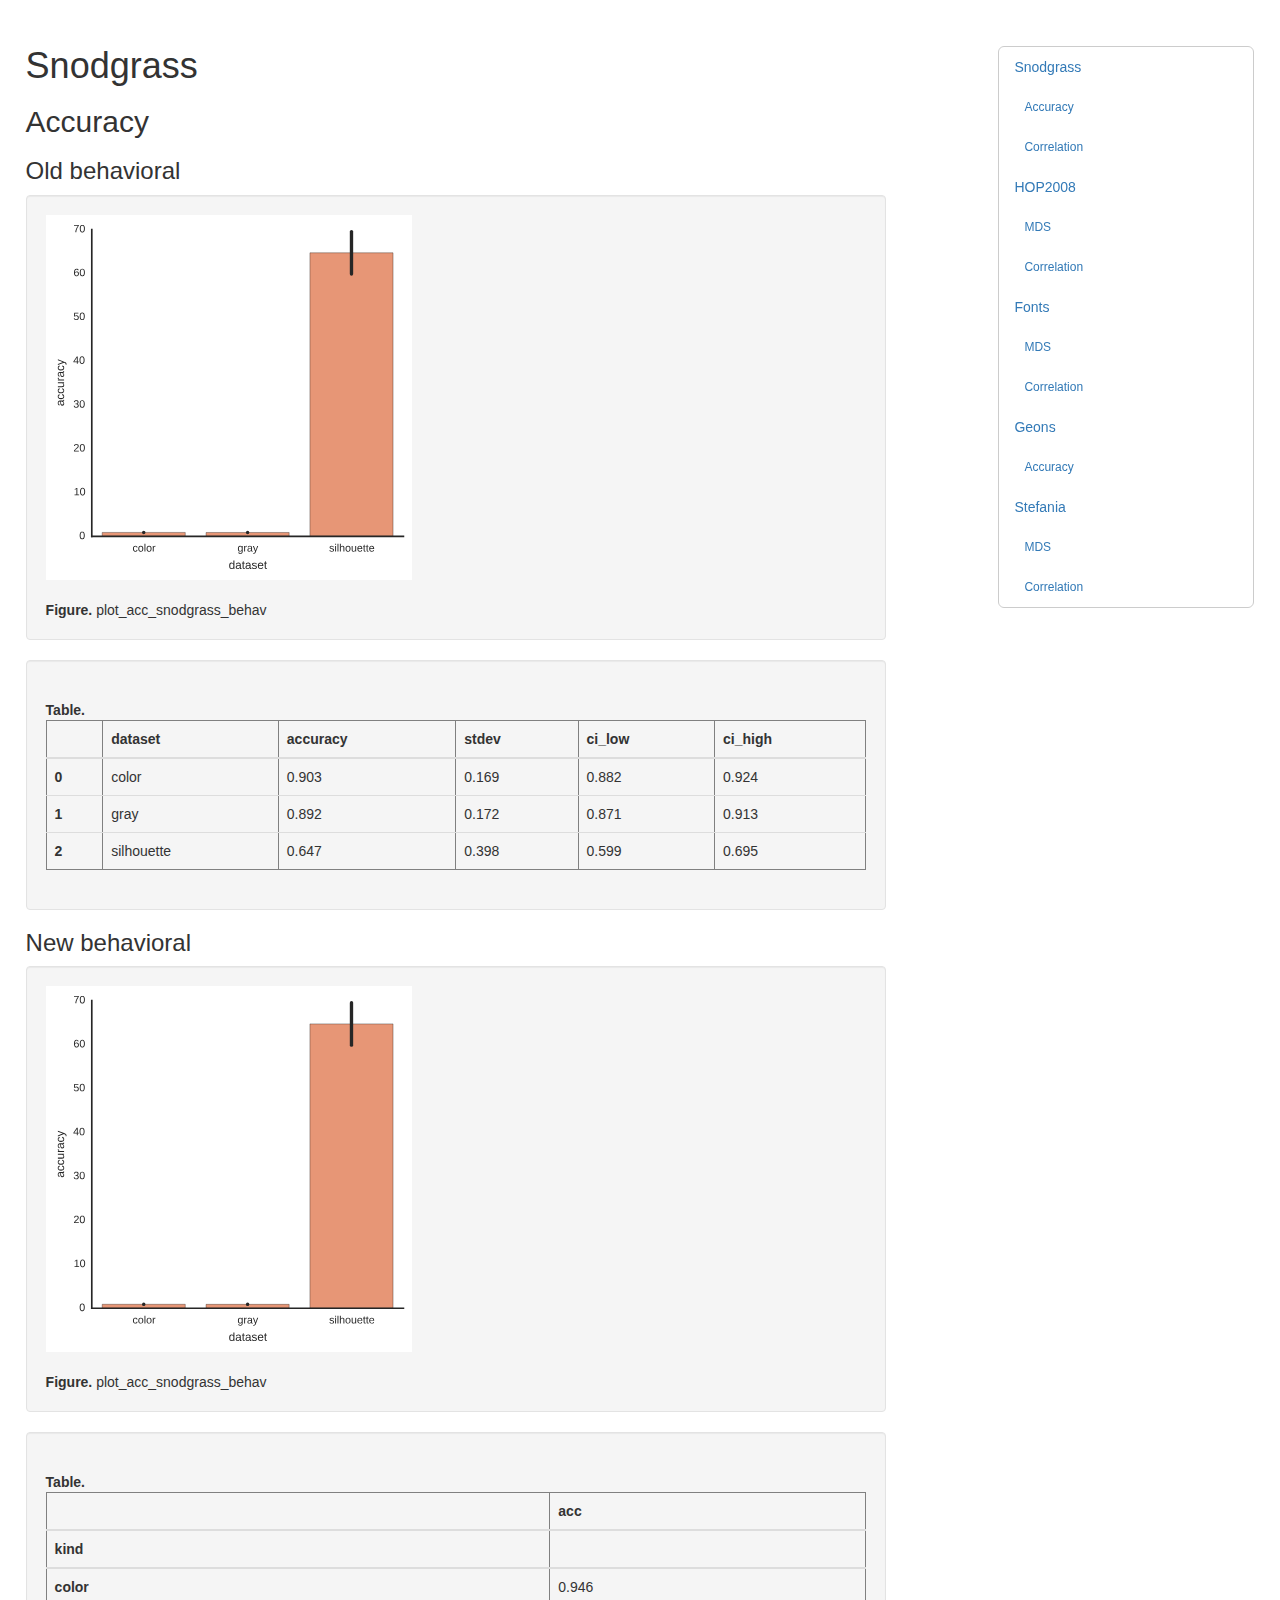
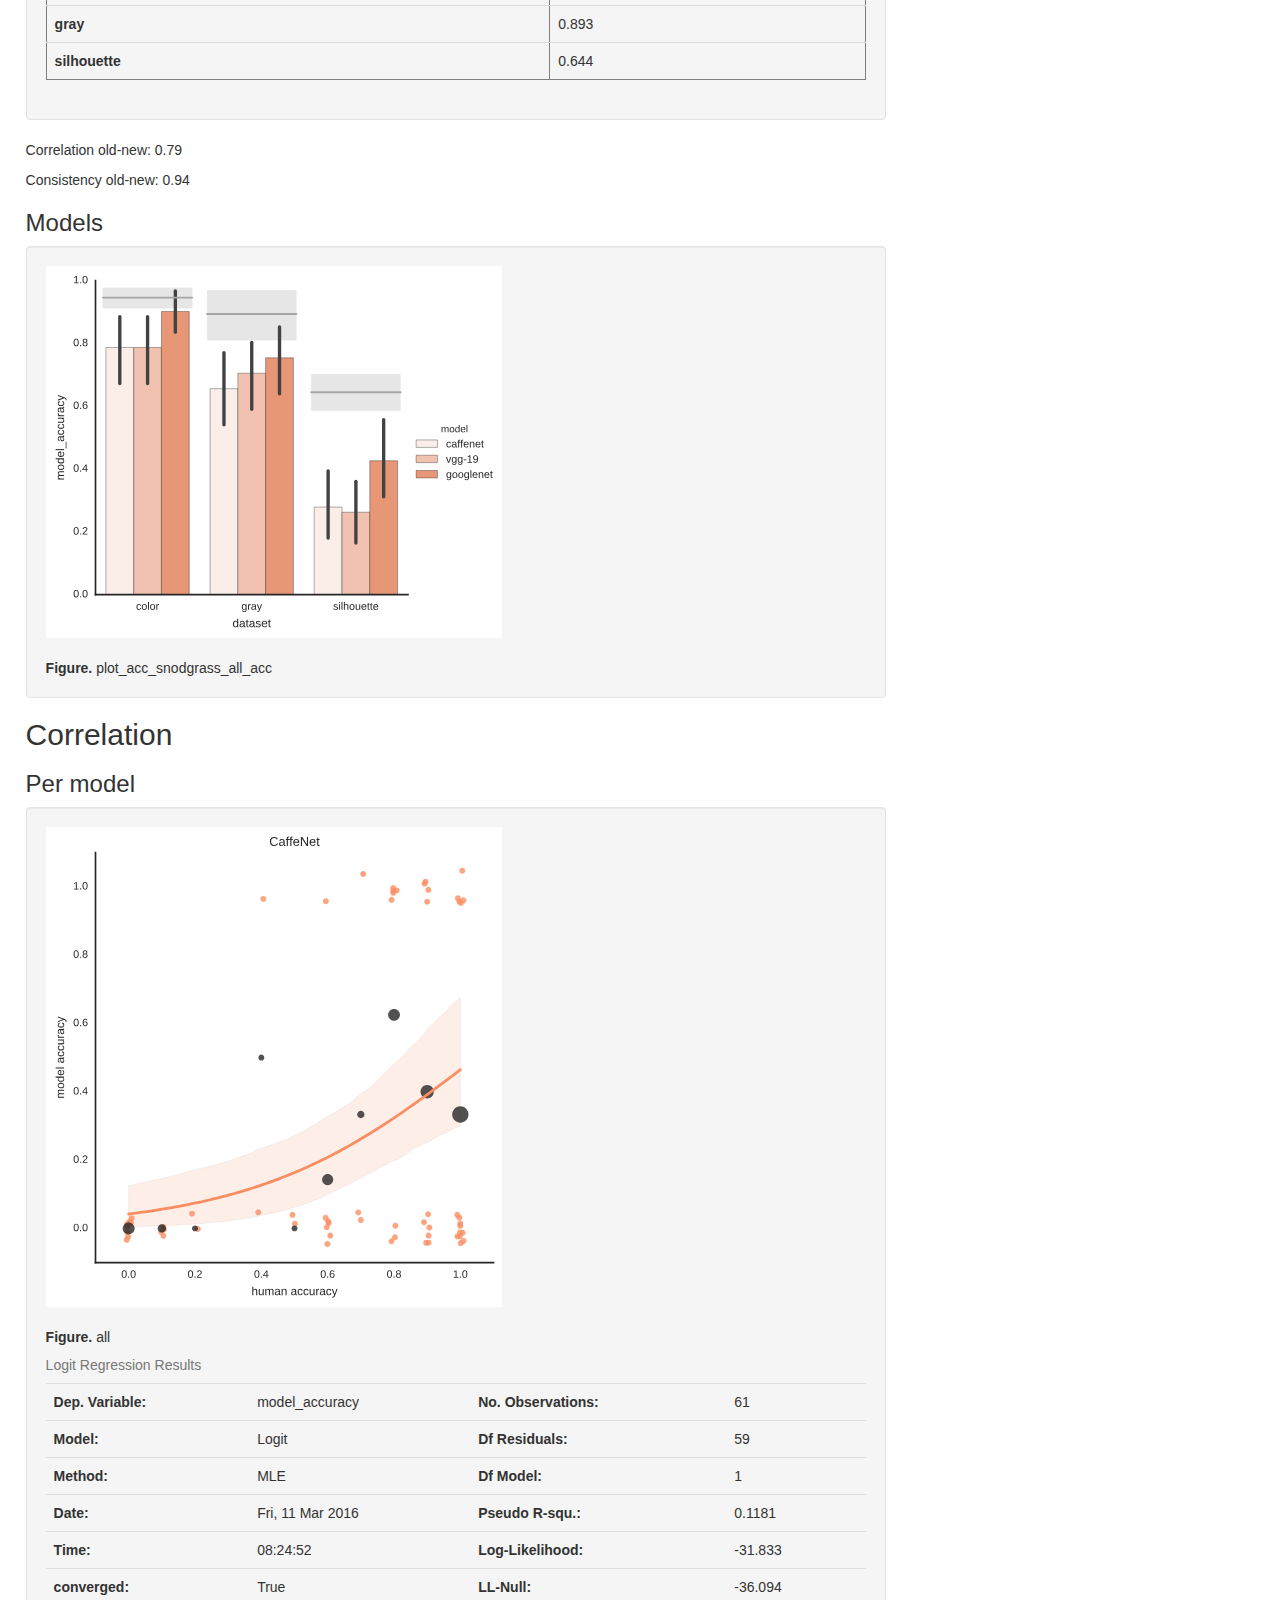
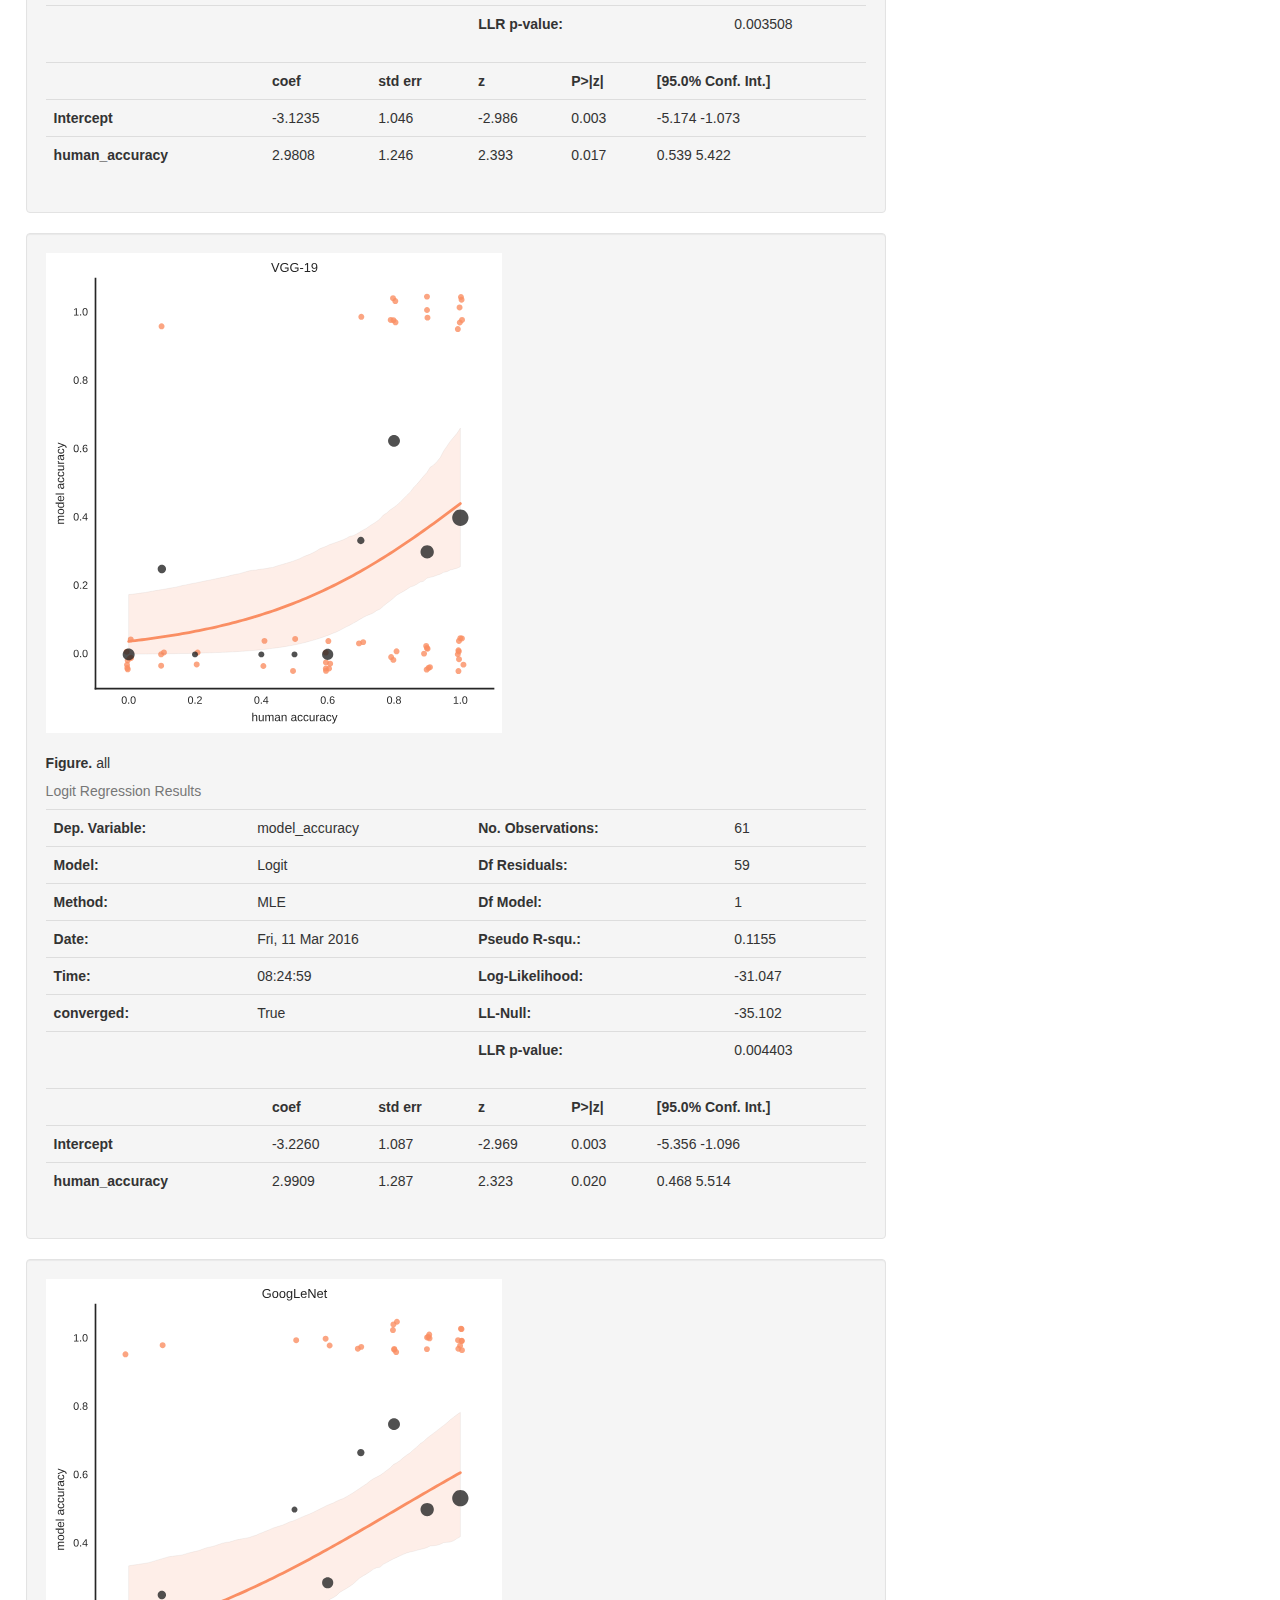
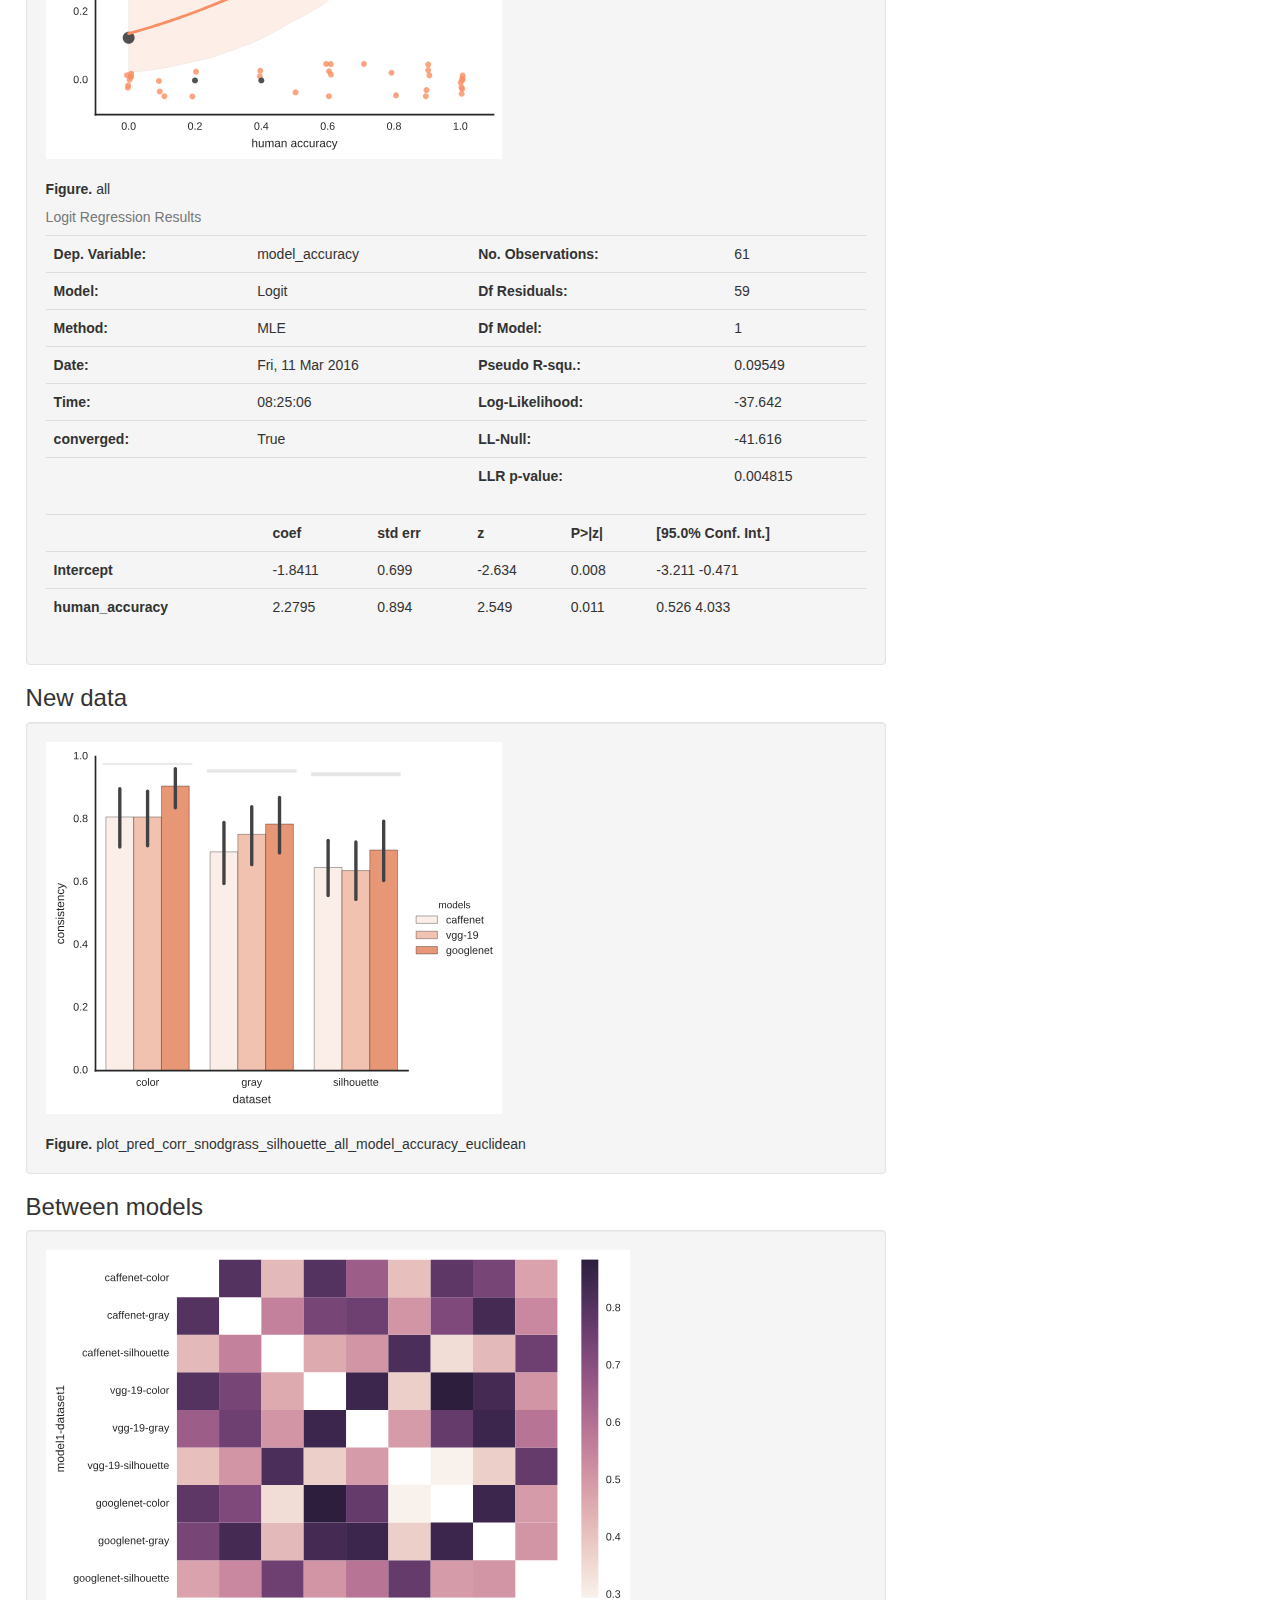
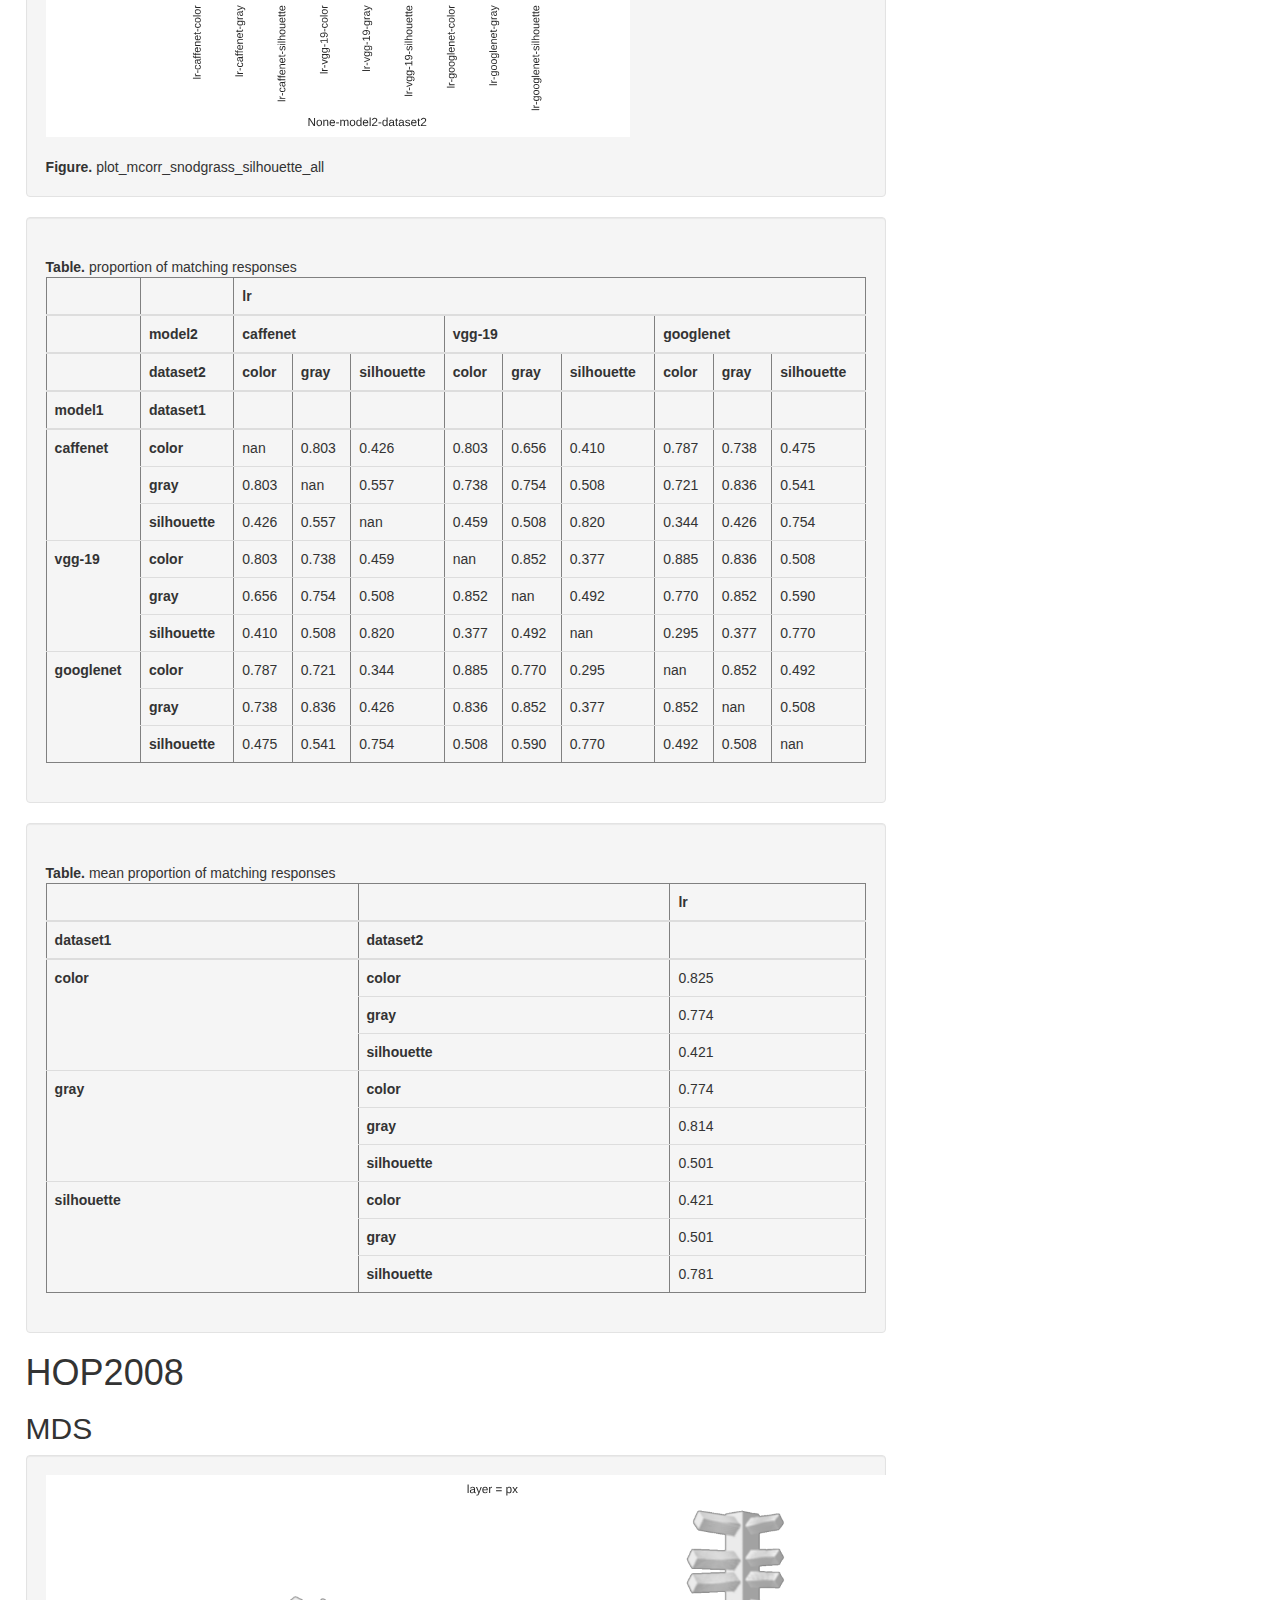
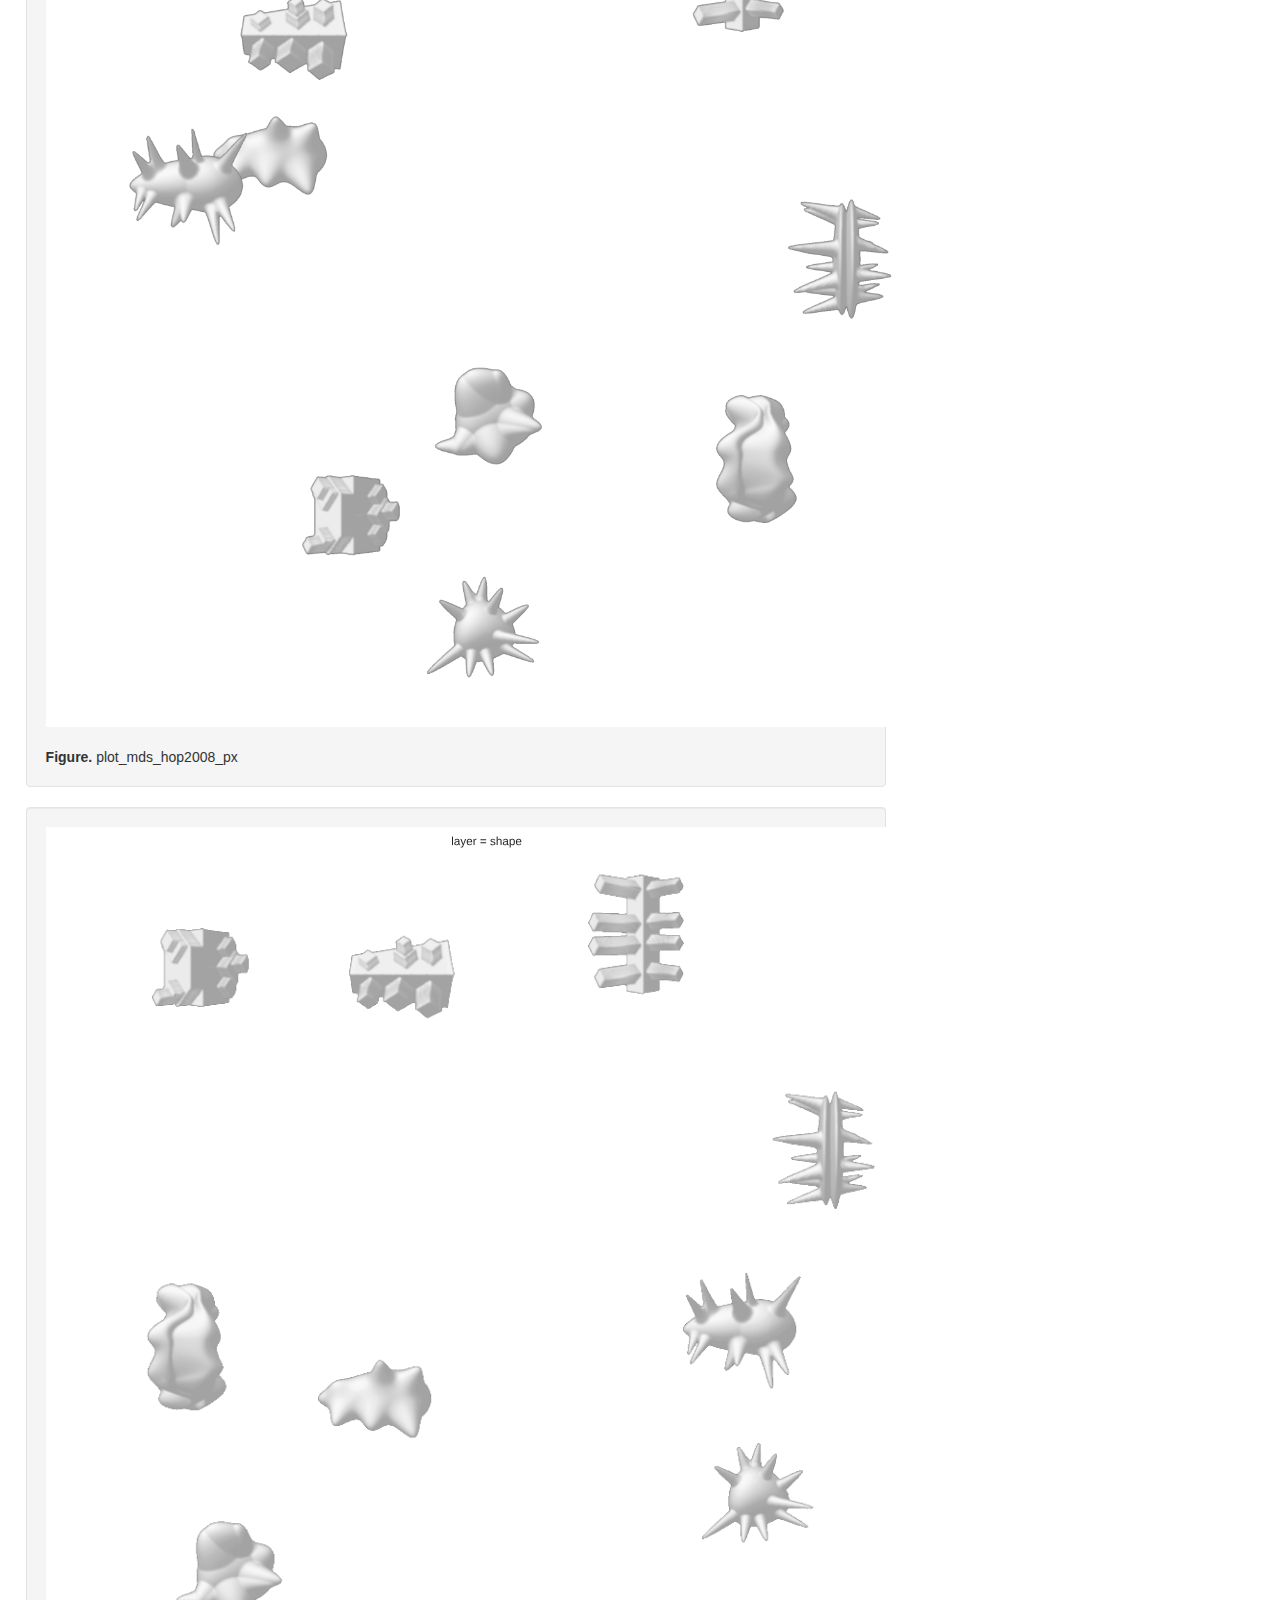
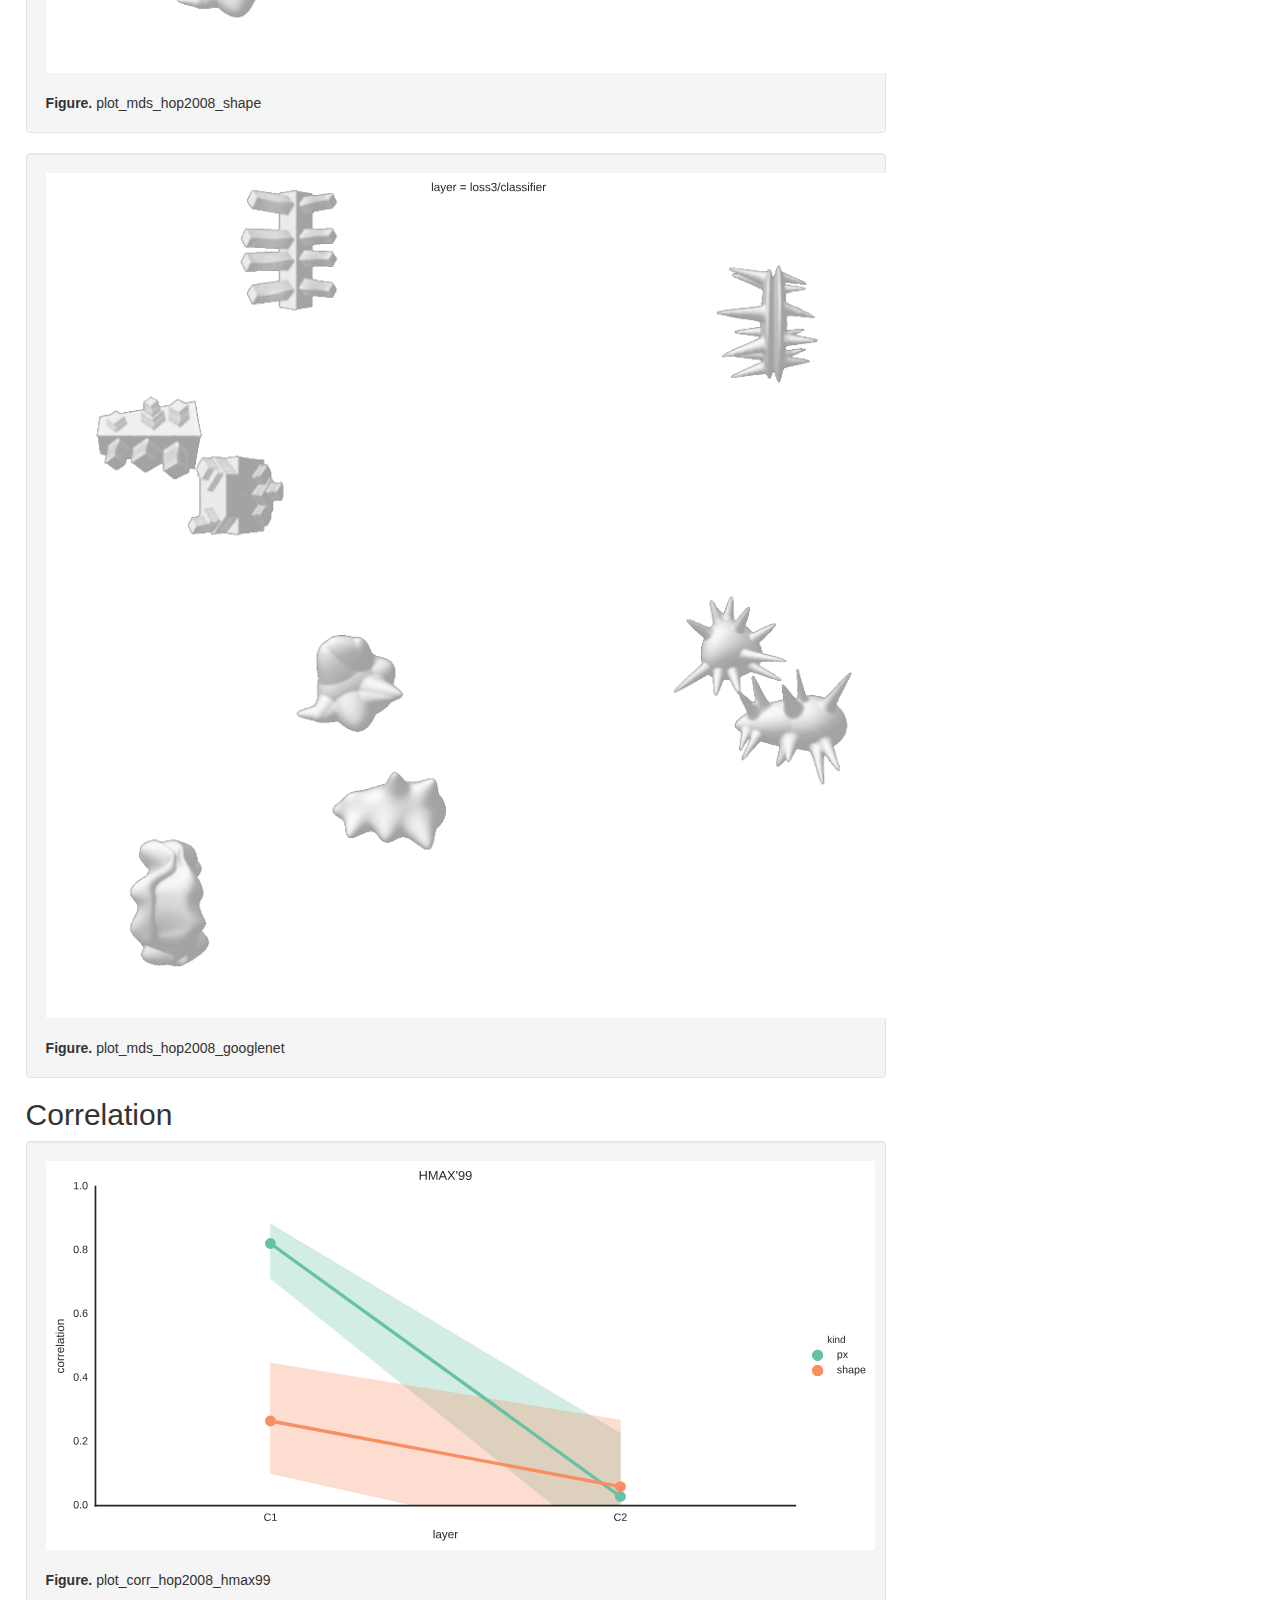
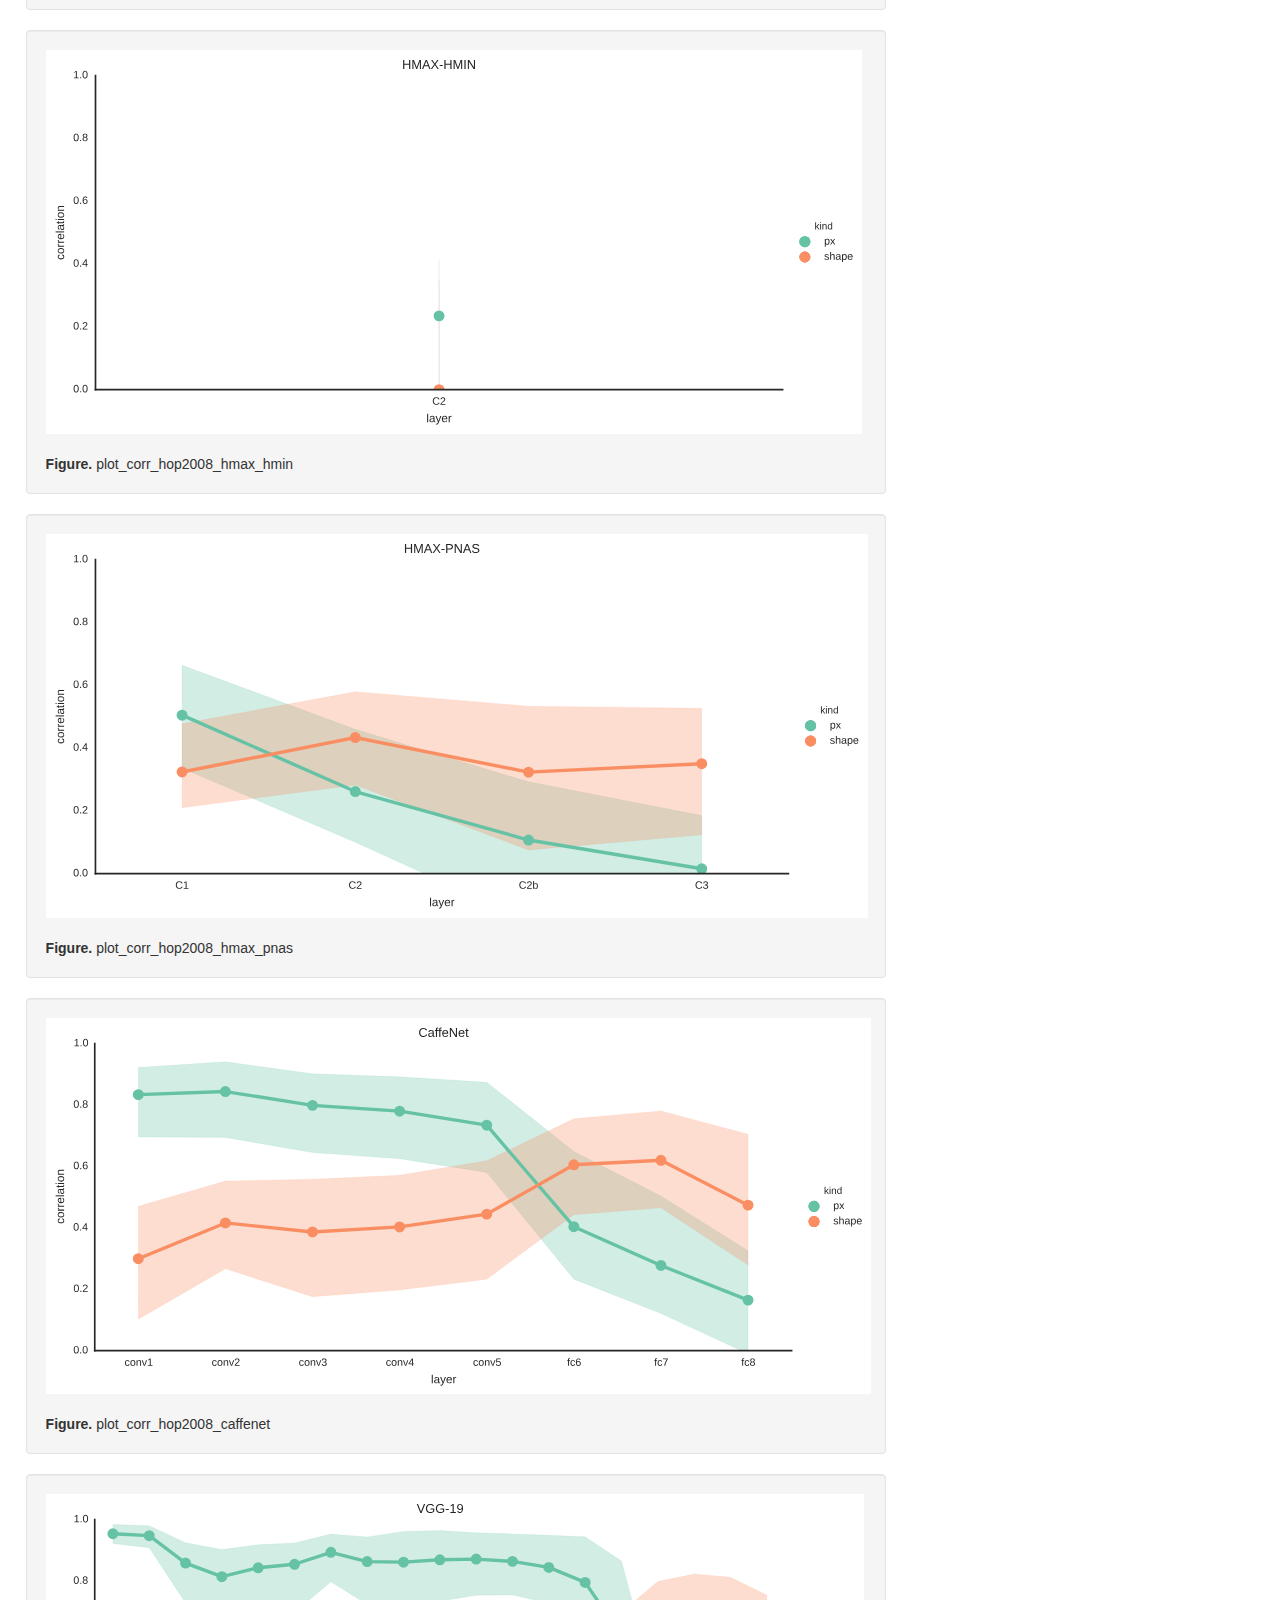
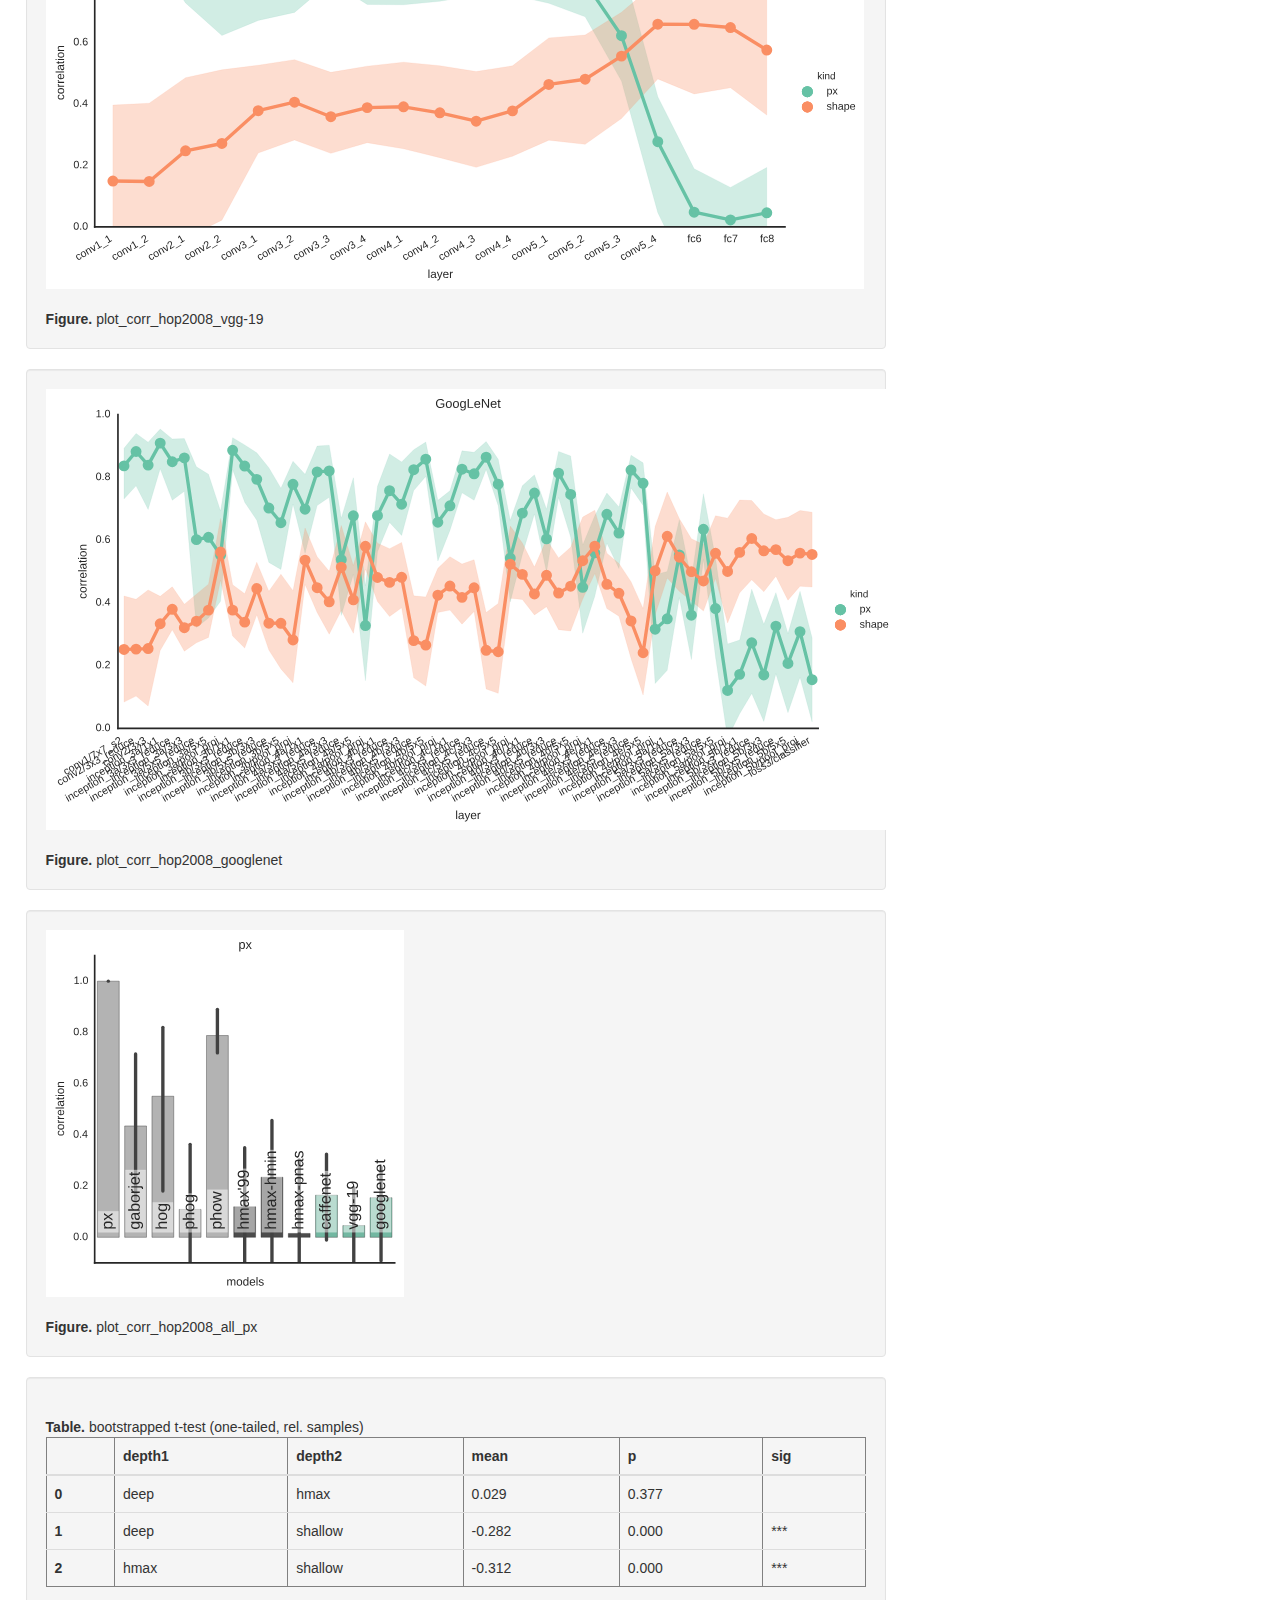
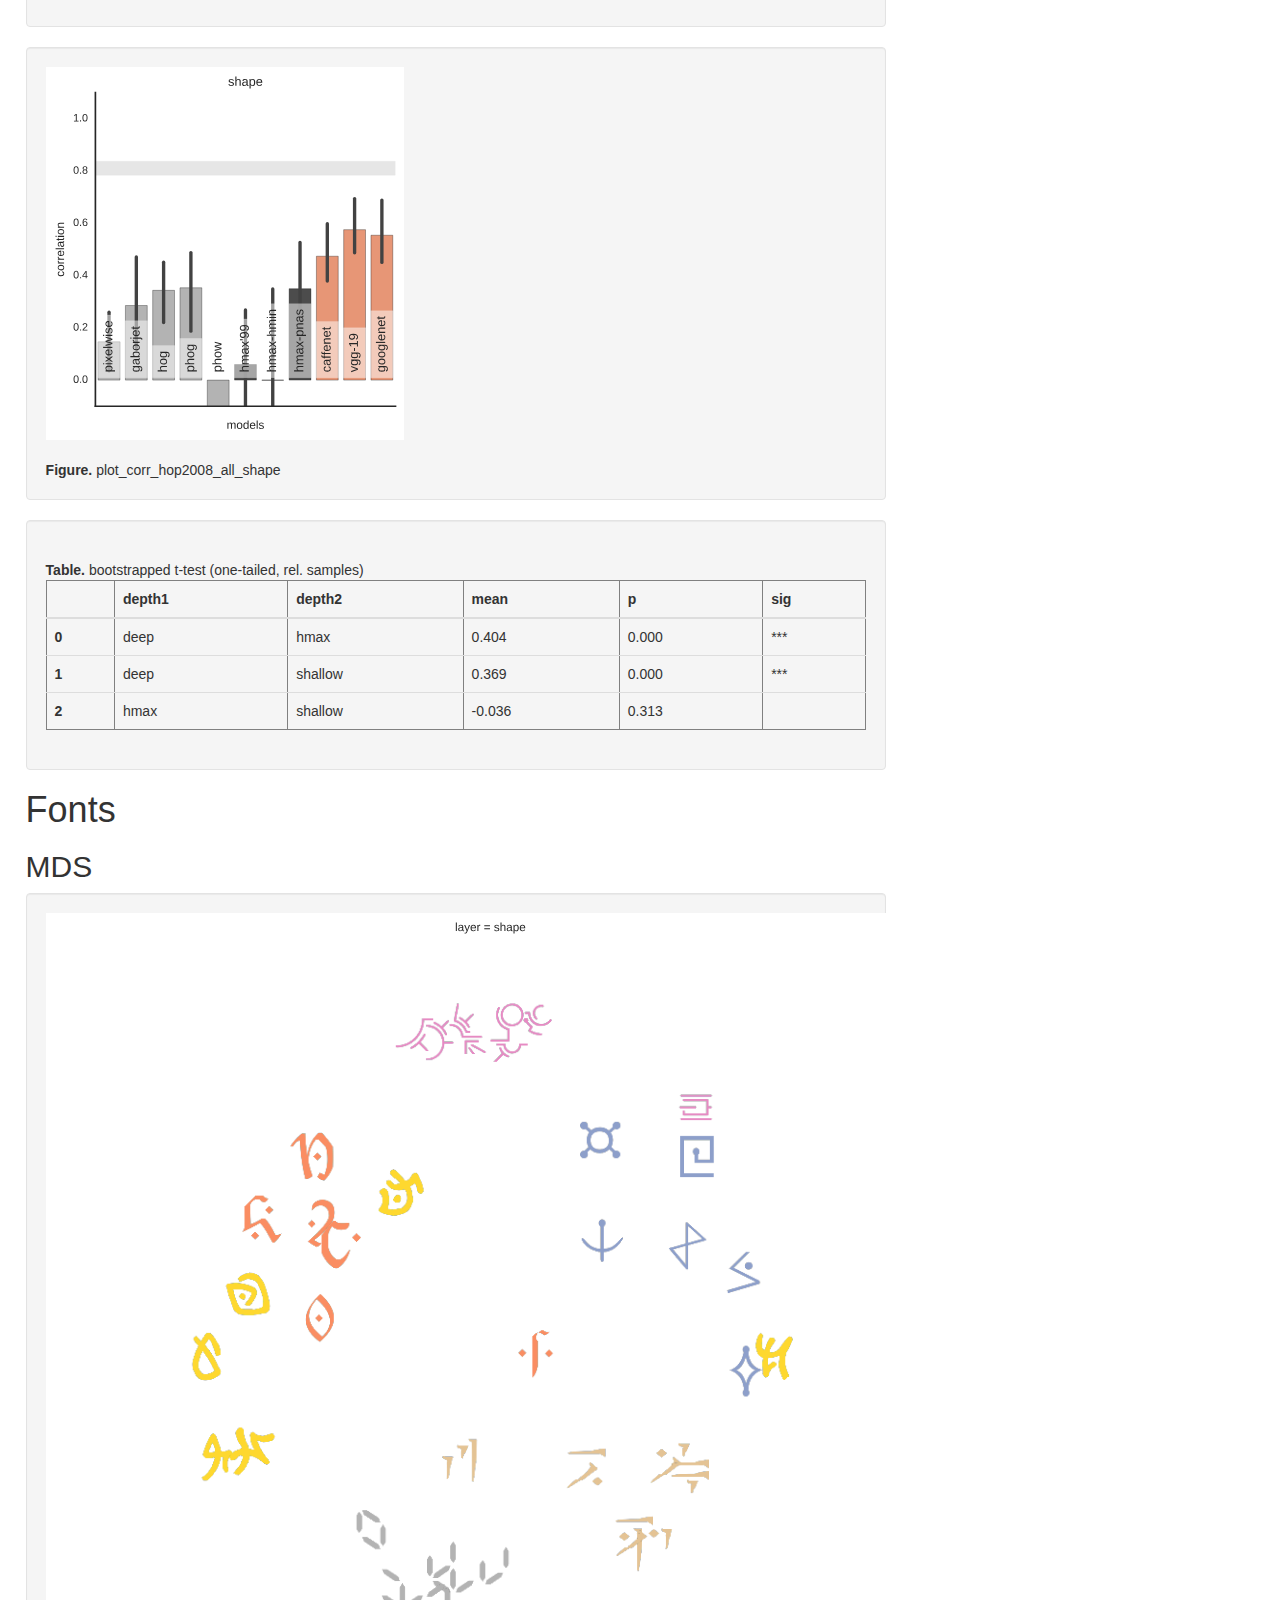
<file: report/index.html>
<!DOCTYPE html>
<head>
    <title>Report</title>
    <meta http-equiv="content-type" content="text/html;charset=utf-8" />
    <link type="text/css" rel="stylesheet" href="css/bootstrap.min.css" />
    <link type="text/css" rel="stylesheet" href="css/jquery.tocify.css" />    
</head>
<body>
    <div id="container">
        <div id="toc"></div>
        <h1>Snodgrass</h1>
<h2>Accuracy</h2>
<h3>Old behavioral</h3>
<figure>
    <img src="snodgrass/plot_acc_snodgrass_behav.svg" />
    <figcaption><strong>Figure.</strong> plot_acc_snodgrass_behav</figcaption>
</figure>
<figure>
    <figcaption><strong>Table.</strong> </figcaption>
    <div><table border="1" class="dataframe table">
  <thead>
    <tr style="text-align: right;">
      <th></th>
      <th>dataset</th>
      <th>accuracy</th>
      <th>stdev</th>
      <th>ci_low</th>
      <th>ci_high</th>
    </tr>
  </thead>
  <tbody>
    <tr>
      <th>0</th>
      <td>color</td>
      <td>0.903</td>
      <td>0.169</td>
      <td>0.882</td>
      <td>0.924</td>
    </tr>
    <tr>
      <th>1</th>
      <td>gray</td>
      <td>0.892</td>
      <td>0.172</td>
      <td>0.871</td>
      <td>0.913</td>
    </tr>
    <tr>
      <th>2</th>
      <td>silhouette</td>
      <td>0.647</td>
      <td>0.398</td>
      <td>0.599</td>
      <td>0.695</td>
    </tr>
  </tbody>
</table></div>
</figure>
<h3>New behavioral</h3>
<figure>
    <img src="snodgrass/plot_acc_snodgrass_behav.svg" />
    <figcaption><strong>Figure.</strong> plot_acc_snodgrass_behav</figcaption>
</figure>
<figure>
    <figcaption><strong>Table.</strong> </figcaption>
    <div><table border="1" class="dataframe table">
  <thead>
    <tr style="text-align: right;">
      <th></th>
      <th>acc</th>
    </tr>
    <tr>
      <th>kind</th>
      <th></th>
    </tr>
  </thead>
  <tbody>
    <tr>
      <th>color</th>
      <td>0.946</td>
    </tr>
    <tr>
      <th>gray</th>
      <td>0.893</td>
    </tr>
    <tr>
      <th>silhouette</th>
      <td>0.644</td>
    </tr>
  </tbody>
</table></div>
</figure>
<p>Correlation old-new: 0.79</p><p>Consistency old-new: 0.94</p><h3>Models</h3>
<figure>
    <img src="snodgrass/plot_acc_snodgrass_all_acc.svg" />
    <figcaption><strong>Figure.</strong> plot_acc_snodgrass_all_acc</figcaption>
</figure>
<h2>Correlation</h2>
<h3>Per model</h3>
<figure>
    <img src="snodgrass/plot_corr_sil_snodgrass_silhouette_caffenet_all.svg" />
    <figcaption><strong>Figure.</strong> all<table class="simpletable table">
<caption>Logit Regression Results</caption>
<tr>
  <th>Dep. Variable:</th>  <td>model_accuracy</td>  <th>  No. Observations:  </th>  <td>    61</td> 
</tr>
<tr>
  <th>Model:</th>               <td>Logit</td>      <th>  Df Residuals:      </th>  <td>    59</td> 
</tr>
<tr>
  <th>Method:</th>               <td>MLE</td>       <th>  Df Model:          </th>  <td>     1</td> 
</tr>
<tr>
  <th>Date:</th>          <td>Fri, 11 Mar 2016</td> <th>  Pseudo R-squ.:     </th>  <td>0.1181</td> 
</tr>
<tr>
  <th>Time:</th>              <td>08:24:52</td>     <th>  Log-Likelihood:    </th> <td> -31.833</td>
</tr>
<tr>
  <th>converged:</th>           <td>True</td>       <th>  LL-Null:           </th> <td> -36.094</td>
</tr>
<tr>
  <th> </th>                      <td> </td>        <th>  LLR p-value:       </th> <td>0.003508</td>
</tr>
</table>
<table class="simpletable table">
<tr>
         <td></td>           <th>coef</th>     <th>std err</th>      <th>z</th>      <th>P>|z|</th> <th>[95.0% Conf. Int.]</th> 
</tr>
<tr>
  <th>Intercept</th>      <td>   -3.1235</td> <td>    1.046</td> <td>   -2.986</td> <td> 0.003</td> <td>   -5.174    -1.073</td>
</tr>
<tr>
  <th>human_accuracy</th> <td>    2.9808</td> <td>    1.246</td> <td>    2.393</td> <td> 0.017</td> <td>    0.539     5.422</td>
</tr>
</table></figcaption>
</figure>
<figure>
    <img src="snodgrass/plot_corr_sil_snodgrass_silhouette_vgg-19_all.svg" />
    <figcaption><strong>Figure.</strong> all<table class="simpletable table">
<caption>Logit Regression Results</caption>
<tr>
  <th>Dep. Variable:</th>  <td>model_accuracy</td>  <th>  No. Observations:  </th>  <td>    61</td> 
</tr>
<tr>
  <th>Model:</th>               <td>Logit</td>      <th>  Df Residuals:      </th>  <td>    59</td> 
</tr>
<tr>
  <th>Method:</th>               <td>MLE</td>       <th>  Df Model:          </th>  <td>     1</td> 
</tr>
<tr>
  <th>Date:</th>          <td>Fri, 11 Mar 2016</td> <th>  Pseudo R-squ.:     </th>  <td>0.1155</td> 
</tr>
<tr>
  <th>Time:</th>              <td>08:24:59</td>     <th>  Log-Likelihood:    </th> <td> -31.047</td>
</tr>
<tr>
  <th>converged:</th>           <td>True</td>       <th>  LL-Null:           </th> <td> -35.102</td>
</tr>
<tr>
  <th> </th>                      <td> </td>        <th>  LLR p-value:       </th> <td>0.004403</td>
</tr>
</table>
<table class="simpletable table">
<tr>
         <td></td>           <th>coef</th>     <th>std err</th>      <th>z</th>      <th>P>|z|</th> <th>[95.0% Conf. Int.]</th> 
</tr>
<tr>
  <th>Intercept</th>      <td>   -3.2260</td> <td>    1.087</td> <td>   -2.969</td> <td> 0.003</td> <td>   -5.356    -1.096</td>
</tr>
<tr>
  <th>human_accuracy</th> <td>    2.9909</td> <td>    1.287</td> <td>    2.323</td> <td> 0.020</td> <td>    0.468     5.514</td>
</tr>
</table></figcaption>
</figure>
<figure>
    <img src="snodgrass/plot_corr_sil_snodgrass_silhouette_googlenet_all.svg" />
    <figcaption><strong>Figure.</strong> all<table class="simpletable table">
<caption>Logit Regression Results</caption>
<tr>
  <th>Dep. Variable:</th>  <td>model_accuracy</td>  <th>  No. Observations:  </th>  <td>    61</td> 
</tr>
<tr>
  <th>Model:</th>               <td>Logit</td>      <th>  Df Residuals:      </th>  <td>    59</td> 
</tr>
<tr>
  <th>Method:</th>               <td>MLE</td>       <th>  Df Model:          </th>  <td>     1</td> 
</tr>
<tr>
  <th>Date:</th>          <td>Fri, 11 Mar 2016</td> <th>  Pseudo R-squ.:     </th>  <td>0.09549</td>
</tr>
<tr>
  <th>Time:</th>              <td>08:25:06</td>     <th>  Log-Likelihood:    </th> <td> -37.642</td>
</tr>
<tr>
  <th>converged:</th>           <td>True</td>       <th>  LL-Null:           </th> <td> -41.616</td>
</tr>
<tr>
  <th> </th>                      <td> </td>        <th>  LLR p-value:       </th> <td>0.004815</td>
</tr>
</table>
<table class="simpletable table">
<tr>
         <td></td>           <th>coef</th>     <th>std err</th>      <th>z</th>      <th>P>|z|</th> <th>[95.0% Conf. Int.]</th> 
</tr>
<tr>
  <th>Intercept</th>      <td>   -1.8411</td> <td>    0.699</td> <td>   -2.634</td> <td> 0.008</td> <td>   -3.211    -0.471</td>
</tr>
<tr>
  <th>human_accuracy</th> <td>    2.2795</td> <td>    0.894</td> <td>    2.549</td> <td> 0.011</td> <td>    0.526     4.033</td>
</tr>
</table></figcaption>
</figure>
<h3>New data</h3>
<figure>
    <img src="snodgrass/plot_pred_corr_snodgrass_silhouette_all_model_accuracy_euclidean.svg" />
    <figcaption><strong>Figure.</strong> plot_pred_corr_snodgrass_silhouette_all_model_accuracy_euclidean</figcaption>
</figure>
<h3>Between models</h3>
<figure>
    <img src="snodgrass/plot_mcorr_snodgrass_silhouette_all.svg" />
    <figcaption><strong>Figure.</strong> plot_mcorr_snodgrass_silhouette_all</figcaption>
</figure>
<figure>
    <figcaption><strong>Table.</strong> proportion of matching responses</figcaption>
    <div><table border="1" class="dataframe table">
  <thead>
    <tr>
      <th></th>
      <th></th>
      <th colspan="9" halign="left">lr</th>
    </tr>
    <tr>
      <th></th>
      <th>model2</th>
      <th colspan="3" halign="left">caffenet</th>
      <th colspan="3" halign="left">vgg-19</th>
      <th colspan="3" halign="left">googlenet</th>
    </tr>
    <tr>
      <th></th>
      <th>dataset2</th>
      <th>color</th>
      <th>gray</th>
      <th>silhouette</th>
      <th>color</th>
      <th>gray</th>
      <th>silhouette</th>
      <th>color</th>
      <th>gray</th>
      <th>silhouette</th>
    </tr>
    <tr>
      <th>model1</th>
      <th>dataset1</th>
      <th></th>
      <th></th>
      <th></th>
      <th></th>
      <th></th>
      <th></th>
      <th></th>
      <th></th>
      <th></th>
    </tr>
  </thead>
  <tbody>
    <tr>
      <th rowspan="3" valign="top">caffenet</th>
      <th>color</th>
      <td>nan</td>
      <td>0.803</td>
      <td>0.426</td>
      <td>0.803</td>
      <td>0.656</td>
      <td>0.410</td>
      <td>0.787</td>
      <td>0.738</td>
      <td>0.475</td>
    </tr>
    <tr>
      <th>gray</th>
      <td>0.803</td>
      <td>nan</td>
      <td>0.557</td>
      <td>0.738</td>
      <td>0.754</td>
      <td>0.508</td>
      <td>0.721</td>
      <td>0.836</td>
      <td>0.541</td>
    </tr>
    <tr>
      <th>silhouette</th>
      <td>0.426</td>
      <td>0.557</td>
      <td>nan</td>
      <td>0.459</td>
      <td>0.508</td>
      <td>0.820</td>
      <td>0.344</td>
      <td>0.426</td>
      <td>0.754</td>
    </tr>
    <tr>
      <th rowspan="3" valign="top">vgg-19</th>
      <th>color</th>
      <td>0.803</td>
      <td>0.738</td>
      <td>0.459</td>
      <td>nan</td>
      <td>0.852</td>
      <td>0.377</td>
      <td>0.885</td>
      <td>0.836</td>
      <td>0.508</td>
    </tr>
    <tr>
      <th>gray</th>
      <td>0.656</td>
      <td>0.754</td>
      <td>0.508</td>
      <td>0.852</td>
      <td>nan</td>
      <td>0.492</td>
      <td>0.770</td>
      <td>0.852</td>
      <td>0.590</td>
    </tr>
    <tr>
      <th>silhouette</th>
      <td>0.410</td>
      <td>0.508</td>
      <td>0.820</td>
      <td>0.377</td>
      <td>0.492</td>
      <td>nan</td>
      <td>0.295</td>
      <td>0.377</td>
      <td>0.770</td>
    </tr>
    <tr>
      <th rowspan="3" valign="top">googlenet</th>
      <th>color</th>
      <td>0.787</td>
      <td>0.721</td>
      <td>0.344</td>
      <td>0.885</td>
      <td>0.770</td>
      <td>0.295</td>
      <td>nan</td>
      <td>0.852</td>
      <td>0.492</td>
    </tr>
    <tr>
      <th>gray</th>
      <td>0.738</td>
      <td>0.836</td>
      <td>0.426</td>
      <td>0.836</td>
      <td>0.852</td>
      <td>0.377</td>
      <td>0.852</td>
      <td>nan</td>
      <td>0.508</td>
    </tr>
    <tr>
      <th>silhouette</th>
      <td>0.475</td>
      <td>0.541</td>
      <td>0.754</td>
      <td>0.508</td>
      <td>0.590</td>
      <td>0.770</td>
      <td>0.492</td>
      <td>0.508</td>
      <td>nan</td>
    </tr>
  </tbody>
</table></div>
</figure>
<figure>
    <figcaption><strong>Table.</strong> mean proportion of matching responses</figcaption>
    <div><table border="1" class="dataframe table">
  <thead>
    <tr style="text-align: right;">
      <th></th>
      <th></th>
      <th>lr</th>
    </tr>
    <tr>
      <th>dataset1</th>
      <th>dataset2</th>
      <th></th>
    </tr>
  </thead>
  <tbody>
    <tr>
      <th rowspan="3" valign="top">color</th>
      <th>color</th>
      <td>0.825</td>
    </tr>
    <tr>
      <th>gray</th>
      <td>0.774</td>
    </tr>
    <tr>
      <th>silhouette</th>
      <td>0.421</td>
    </tr>
    <tr>
      <th rowspan="3" valign="top">gray</th>
      <th>color</th>
      <td>0.774</td>
    </tr>
    <tr>
      <th>gray</th>
      <td>0.814</td>
    </tr>
    <tr>
      <th>silhouette</th>
      <td>0.501</td>
    </tr>
    <tr>
      <th rowspan="3" valign="top">silhouette</th>
      <th>color</th>
      <td>0.421</td>
    </tr>
    <tr>
      <th>gray</th>
      <td>0.501</td>
    </tr>
    <tr>
      <th>silhouette</th>
      <td>0.781</td>
    </tr>
  </tbody>
</table></div>
</figure>
<h1>HOP2008</h1>
<h2>MDS</h2>
<figure>
    <img src="hop2008/plot_mds_hop2008_px.svg" />
    <figcaption><strong>Figure.</strong> plot_mds_hop2008_px</figcaption>
</figure>
<figure>
    <img src="hop2008/plot_mds_hop2008_shape.svg" />
    <figcaption><strong>Figure.</strong> plot_mds_hop2008_shape</figcaption>
</figure>
<figure>
    <img src="hop2008/plot_mds_hop2008_googlenet.svg" />
    <figcaption><strong>Figure.</strong> plot_mds_hop2008_googlenet</figcaption>
</figure>
<h2>Correlation</h2>
<figure>
    <img src="hop2008/plot_corr_hop2008_hmax99.svg" />
    <figcaption><strong>Figure.</strong> plot_corr_hop2008_hmax99</figcaption>
</figure>
<figure>
    <img src="hop2008/plot_corr_hop2008_hmax_hmin.svg" />
    <figcaption><strong>Figure.</strong> plot_corr_hop2008_hmax_hmin</figcaption>
</figure>
<figure>
    <img src="hop2008/plot_corr_hop2008_hmax_pnas.svg" />
    <figcaption><strong>Figure.</strong> plot_corr_hop2008_hmax_pnas</figcaption>
</figure>
<figure>
    <img src="hop2008/plot_corr_hop2008_caffenet.svg" />
    <figcaption><strong>Figure.</strong> plot_corr_hop2008_caffenet</figcaption>
</figure>
<figure>
    <img src="hop2008/plot_corr_hop2008_vgg-19.svg" />
    <figcaption><strong>Figure.</strong> plot_corr_hop2008_vgg-19</figcaption>
</figure>
<figure>
    <img src="hop2008/plot_corr_hop2008_googlenet.svg" />
    <figcaption><strong>Figure.</strong> plot_corr_hop2008_googlenet</figcaption>
</figure>
<figure>
    <img src="hop2008/plot_corr_hop2008_all_px.svg" />
    <figcaption><strong>Figure.</strong> plot_corr_hop2008_all_px</figcaption>
</figure>
<figure>
    <figcaption><strong>Table.</strong> bootstrapped t-test (one-tailed, rel. samples)</figcaption>
    <div><table border="1" class="dataframe table">
  <thead>
    <tr style="text-align: right;">
      <th></th>
      <th>depth1</th>
      <th>depth2</th>
      <th>mean</th>
      <th>p</th>
      <th>sig</th>
    </tr>
  </thead>
  <tbody>
    <tr>
      <th>0</th>
      <td>deep</td>
      <td>hmax</td>
      <td>0.029</td>
      <td>0.377</td>
      <td></td>
    </tr>
    <tr>
      <th>1</th>
      <td>deep</td>
      <td>shallow</td>
      <td>-0.282</td>
      <td>0.000</td>
      <td>***</td>
    </tr>
    <tr>
      <th>2</th>
      <td>hmax</td>
      <td>shallow</td>
      <td>-0.312</td>
      <td>0.000</td>
      <td>***</td>
    </tr>
  </tbody>
</table></div>
</figure>
<figure>
    <img src="hop2008/plot_corr_hop2008_all_shape.svg" />
    <figcaption><strong>Figure.</strong> plot_corr_hop2008_all_shape</figcaption>
</figure>
<figure>
    <figcaption><strong>Table.</strong> bootstrapped t-test (one-tailed, rel. samples)</figcaption>
    <div><table border="1" class="dataframe table">
  <thead>
    <tr style="text-align: right;">
      <th></th>
      <th>depth1</th>
      <th>depth2</th>
      <th>mean</th>
      <th>p</th>
      <th>sig</th>
    </tr>
  </thead>
  <tbody>
    <tr>
      <th>0</th>
      <td>deep</td>
      <td>hmax</td>
      <td>0.404</td>
      <td>0.000</td>
      <td>***</td>
    </tr>
    <tr>
      <th>1</th>
      <td>deep</td>
      <td>shallow</td>
      <td>0.369</td>
      <td>0.000</td>
      <td>***</td>
    </tr>
    <tr>
      <th>2</th>
      <td>hmax</td>
      <td>shallow</td>
      <td>-0.036</td>
      <td>0.313</td>
      <td></td>
    </tr>
  </tbody>
</table></div>
</figure>
<h1>Fonts</h1>
<h2>MDS</h2>
<figure>
    <img src="fonts/plot_mds_fonts_shape.svg" />
    <figcaption><strong>Figure.</strong> plot_mds_fonts_shape</figcaption>
</figure>
<figure>
    <img src="fonts/plot_mds_fonts_googlenet.svg" />
    <figcaption><strong>Figure.</strong> plot_mds_fonts_googlenet</figcaption>
</figure>
<h2>Correlation</h2>
<figure>
    <img src="fonts/plot_corr_fonts_hmax99.svg" />
    <figcaption><strong>Figure.</strong> plot_corr_fonts_hmax99</figcaption>
</figure>
<figure>
    <img src="fonts/plot_corr_fonts_hmax_hmin.svg" />
    <figcaption><strong>Figure.</strong> plot_corr_fonts_hmax_hmin</figcaption>
</figure>
<figure>
    <img src="fonts/plot_corr_fonts_hmax_pnas.svg" />
    <figcaption><strong>Figure.</strong> plot_corr_fonts_hmax_pnas</figcaption>
</figure>
<figure>
    <img src="fonts/plot_corr_fonts_caffenet.svg" />
    <figcaption><strong>Figure.</strong> plot_corr_fonts_caffenet</figcaption>
</figure>
<figure>
    <img src="fonts/plot_corr_fonts_vgg-19.svg" />
    <figcaption><strong>Figure.</strong> plot_corr_fonts_vgg-19</figcaption>
</figure>
<figure>
    <img src="fonts/plot_corr_fonts_googlenet.svg" />
    <figcaption><strong>Figure.</strong> plot_corr_fonts_googlenet</figcaption>
</figure>
<figure>
    <img src="fonts/plot_corr_fonts_all_px.svg" />
    <figcaption><strong>Figure.</strong> plot_corr_fonts_all_px</figcaption>
</figure>
<figure>
    <figcaption><strong>Table.</strong> bootstrapped t-test (one-tailed, rel. samples)</figcaption>
    <div><table border="1" class="dataframe table">
  <thead>
    <tr style="text-align: right;">
      <th></th>
      <th>depth1</th>
      <th>depth2</th>
      <th>mean</th>
      <th>p</th>
      <th>sig</th>
    </tr>
  </thead>
  <tbody>
    <tr>
      <th>0</th>
      <td>deep</td>
      <td>hmax</td>
      <td>0.046</td>
      <td>0.010</td>
      <td>*</td>
    </tr>
    <tr>
      <th>1</th>
      <td>deep</td>
      <td>shallow</td>
      <td>-0.370</td>
      <td>0.000</td>
      <td>***</td>
    </tr>
    <tr>
      <th>2</th>
      <td>hmax</td>
      <td>shallow</td>
      <td>-0.416</td>
      <td>0.000</td>
      <td>***</td>
    </tr>
  </tbody>
</table></div>
</figure>
<figure>
    <img src="fonts/plot_corr_fonts_all_shape.svg" />
    <figcaption><strong>Figure.</strong> plot_corr_fonts_all_shape</figcaption>
</figure>
<figure>
    <figcaption><strong>Table.</strong> bootstrapped t-test (one-tailed, rel. samples)</figcaption>
    <div><table border="1" class="dataframe table">
  <thead>
    <tr style="text-align: right;">
      <th></th>
      <th>depth1</th>
      <th>depth2</th>
      <th>mean</th>
      <th>p</th>
      <th>sig</th>
    </tr>
  </thead>
  <tbody>
    <tr>
      <th>0</th>
      <td>deep</td>
      <td>hmax</td>
      <td>0.246</td>
      <td>0.000</td>
      <td>***</td>
    </tr>
    <tr>
      <th>1</th>
      <td>deep</td>
      <td>shallow</td>
      <td>0.383</td>
      <td>0.000</td>
      <td>***</td>
    </tr>
    <tr>
      <th>2</th>
      <td>hmax</td>
      <td>shallow</td>
      <td>0.137</td>
      <td>0.000</td>
      <td>***</td>
    </tr>
  </tbody>
</table></div>
</figure>
<h1>Geons</h1>
<h2>Accuracy</h2>
<figure>
    <img src="geons/plot_acc_geons_hmax99.svg" />
    <figcaption><strong>Figure.</strong> plot_acc_geons_hmax99</figcaption>
</figure>
<figure>
    <img src="geons/plot_acc_geons_hmax_hmin.svg" />
    <figcaption><strong>Figure.</strong> plot_acc_geons_hmax_hmin</figcaption>
</figure>
<figure>
    <img src="geons/plot_acc_geons_hmax_pnas.svg" />
    <figcaption><strong>Figure.</strong> plot_acc_geons_hmax_pnas</figcaption>
</figure>
<figure>
    <img src="geons/plot_acc_geons_caffenet.svg" />
    <figcaption><strong>Figure.</strong> plot_acc_geons_caffenet</figcaption>
</figure>
<figure>
    <img src="geons/plot_acc_geons_vgg-19.svg" />
    <figcaption><strong>Figure.</strong> plot_acc_geons_vgg-19</figcaption>
</figure>
<figure>
    <img src="geons/plot_acc_geons_googlenet.svg" />
    <figcaption><strong>Figure.</strong> plot_acc_geons_googlenet</figcaption>
</figure>
<figure>
    <img src="geons/plot_acc_geons_all_nap.svg" />
    <figcaption><strong>Figure.</strong> plot_acc_geons_all_nap</figcaption>
</figure>
<figure>
    <figcaption><strong>Table.</strong> bootstrapped t-test (one-tailed, rel. samples)</figcaption>
    <div><table border="1" class="dataframe table">
  <thead>
    <tr style="text-align: right;">
      <th></th>
      <th>depth1</th>
      <th>depth2</th>
      <th>mean</th>
      <th>p</th>
      <th>sig</th>
    </tr>
  </thead>
  <tbody>
    <tr>
      <th>0</th>
      <td>deep</td>
      <td>hmax</td>
      <td>0.167</td>
      <td>0.007</td>
      <td>**</td>
    </tr>
    <tr>
      <th>1</th>
      <td>deep</td>
      <td>shallow</td>
      <td>0.264</td>
      <td>0.000</td>
      <td>***</td>
    </tr>
    <tr>
      <th>2</th>
      <td>hmax</td>
      <td>shallow</td>
      <td>0.097</td>
      <td>0.099</td>
      <td></td>
    </tr>
  </tbody>
</table></div>
</figure>
<figure>
    <img src="geons/plot_errors_geons_all.svg" />
    <figcaption><strong>Figure.</strong> plot_errors_geons_all</figcaption>
</figure>
<h1>Stefania</h1>
<h2>MDS</h2>
<figure>
    <img src="stefania/plot_mds_stefania_googlenet.svg" />
    <figcaption><strong>Figure.</strong> plot_mds_stefania_googlenet</figcaption>
</figure>
<h2>Correlation</h2>
<h3>Original stimuli</h3>
<figure>
    <img src="stefania/plot_corr_stefania_hmax99.svg" />
    <figcaption><strong>Figure.</strong> plot_corr_stefania_hmax99</figcaption>
</figure>
<figure>
    <img src="stefania/plot_corr_stefania_hmax_hmin.svg" />
    <figcaption><strong>Figure.</strong> plot_corr_stefania_hmax_hmin</figcaption>
</figure>
<figure>
    <img src="stefania/plot_corr_stefania_hmax_pnas.svg" />
    <figcaption><strong>Figure.</strong> plot_corr_stefania_hmax_pnas</figcaption>
</figure>
<figure>
    <img src="stefania/plot_corr_stefania_caffenet.svg" />
    <figcaption><strong>Figure.</strong> plot_corr_stefania_caffenet</figcaption>
</figure>
<figure>
    <img src="stefania/plot_corr_stefania_vgg-19.svg" />
    <figcaption><strong>Figure.</strong> plot_corr_stefania_vgg-19</figcaption>
</figure>
<figure>
    <img src="stefania/plot_corr_stefania_googlenet.svg" />
    <figcaption><strong>Figure.</strong> plot_corr_stefania_googlenet</figcaption>
</figure>
<figure>
    <img src="stefania/plot_corr_stefania_all_shape.svg" />
    <figcaption><strong>Figure.</strong> plot_corr_stefania_all_shape</figcaption>
</figure>
<figure>
    <figcaption><strong>Table.</strong> bootstrapped t-test (one-tailed, rel. samples)</figcaption>
    <div><table border="1" class="dataframe table">
  <thead>
    <tr style="text-align: right;">
      <th></th>
      <th>depth1</th>
      <th>depth2</th>
      <th>mean</th>
      <th>p</th>
      <th>sig</th>
    </tr>
  </thead>
  <tbody>
    <tr>
      <th>0</th>
      <td>deep</td>
      <td>hmax</td>
      <td>0.326</td>
      <td>0.000</td>
      <td>***</td>
    </tr>
    <tr>
      <th>1</th>
      <td>deep</td>
      <td>shallow</td>
      <td>0.051</td>
      <td>0.001</td>
      <td>**</td>
    </tr>
    <tr>
      <th>2</th>
      <td>hmax</td>
      <td>shallow</td>
      <td>-0.275</td>
      <td>0.000</td>
      <td>***</td>
    </tr>
  </tbody>
</table></div>
</figure>
<figure>
    <img src="stefania/plot_corr_stefania_all_category.svg" />
    <figcaption><strong>Figure.</strong> plot_corr_stefania_all_category</figcaption>
</figure>
<figure>
    <figcaption><strong>Table.</strong> bootstrapped t-test (one-tailed, rel. samples)</figcaption>
    <div><table border="1" class="dataframe table">
  <thead>
    <tr style="text-align: right;">
      <th></th>
      <th>depth1</th>
      <th>depth2</th>
      <th>mean</th>
      <th>p</th>
      <th>sig</th>
    </tr>
  </thead>
  <tbody>
    <tr>
      <th>0</th>
      <td>deep</td>
      <td>hmax</td>
      <td>0.245</td>
      <td>0.000</td>
      <td>***</td>
    </tr>
    <tr>
      <th>1</th>
      <td>deep</td>
      <td>shallow</td>
      <td>0.283</td>
      <td>0.000</td>
      <td>***</td>
    </tr>
    <tr>
      <th>2</th>
      <td>hmax</td>
      <td>shallow</td>
      <td>0.038</td>
      <td>0.001</td>
      <td>**</td>
    </tr>
  </tbody>
</table></div>
</figure>
<h3>Only in the ImageNet</h3>
<figure>
    <img src="stefania/plot_corr_stefania_filt_all_shape.svg" />
    <figcaption><strong>Figure.</strong> plot_corr_stefania_filt_all_shape</figcaption>
</figure>
<figure>
    <figcaption><strong>Table.</strong> bootstrapped t-test (one-tailed, rel. samples)</figcaption>
    <div><table border="1" class="dataframe table">
  <thead>
    <tr style="text-align: right;">
      <th></th>
      <th>depth1</th>
      <th>depth2</th>
      <th>mean</th>
      <th>p</th>
      <th>sig</th>
    </tr>
  </thead>
  <tbody>
    <tr>
      <th>0</th>
      <td>deep</td>
      <td>hmax</td>
      <td>0.357</td>
      <td>0.000</td>
      <td>***</td>
    </tr>
    <tr>
      <th>1</th>
      <td>deep</td>
      <td>shallow</td>
      <td>0.026</td>
      <td>0.303</td>
      <td></td>
    </tr>
    <tr>
      <th>2</th>
      <td>hmax</td>
      <td>shallow</td>
      <td>-0.331</td>
      <td>0.000</td>
      <td>***</td>
    </tr>
  </tbody>
</table></div>
</figure>
<figure>
    <img src="stefania/plot_corr_stefania_filt_all_category.svg" />
    <figcaption><strong>Figure.</strong> plot_corr_stefania_filt_all_category</figcaption>
</figure>
<figure>
    <figcaption><strong>Table.</strong> bootstrapped t-test (one-tailed, rel. samples)</figcaption>
    <div><table border="1" class="dataframe table">
  <thead>
    <tr style="text-align: right;">
      <th></th>
      <th>depth1</th>
      <th>depth2</th>
      <th>mean</th>
      <th>p</th>
      <th>sig</th>
    </tr>
  </thead>
  <tbody>
    <tr>
      <th>0</th>
      <td>deep</td>
      <td>hmax</td>
      <td>0.328</td>
      <td>0.000</td>
      <td>***</td>
    </tr>
    <tr>
      <th>1</th>
      <td>deep</td>
      <td>shallow</td>
      <td>0.335</td>
      <td>0.000</td>
      <td>***</td>
    </tr>
    <tr>
      <th>2</th>
      <td>hmax</td>
      <td>shallow</td>
      <td>0.007</td>
      <td>0.483</td>
      <td></td>
    </tr>
  </tbody>
</table></div>
</figure>
<h3>Silhouettes</h3>
<figure>
    <img src="stefania/plot_corr_stefania_sil_all_shape.svg" />
    <figcaption><strong>Figure.</strong> plot_corr_stefania_sil_all_shape</figcaption>
</figure>
<figure>
    <figcaption><strong>Table.</strong> bootstrapped t-test (one-tailed, rel. samples)</figcaption>
    <div><table border="1" class="dataframe table">
  <thead>
    <tr style="text-align: right;">
      <th></th>
      <th>depth1</th>
      <th>depth2</th>
      <th>mean</th>
      <th>p</th>
      <th>sig</th>
    </tr>
  </thead>
  <tbody>
    <tr>
      <th>0</th>
      <td>deep</td>
      <td>hmax</td>
      <td>0.353</td>
      <td>0.000</td>
      <td>***</td>
    </tr>
    <tr>
      <th>1</th>
      <td>deep</td>
      <td>shallow</td>
      <td>0.053</td>
      <td>0.001</td>
      <td>**</td>
    </tr>
    <tr>
      <th>2</th>
      <td>hmax</td>
      <td>shallow</td>
      <td>-0.300</td>
      <td>0.000</td>
      <td>***</td>
    </tr>
  </tbody>
</table></div>
</figure>
<figure>
    <img src="stefania/plot_corr_stefania_sil_all_category.svg" />
    <figcaption><strong>Figure.</strong> plot_corr_stefania_sil_all_category</figcaption>
</figure>
<figure>
    <figcaption><strong>Table.</strong> bootstrapped t-test (one-tailed, rel. samples)</figcaption>
    <div><table border="1" class="dataframe table">
  <thead>
    <tr style="text-align: right;">
      <th></th>
      <th>depth1</th>
      <th>depth2</th>
      <th>mean</th>
      <th>p</th>
      <th>sig</th>
    </tr>
  </thead>
  <tbody>
    <tr>
      <th>0</th>
      <td>deep</td>
      <td>hmax</td>
      <td>0.146</td>
      <td>0.000</td>
      <td>***</td>
    </tr>
    <tr>
      <th>1</th>
      <td>deep</td>
      <td>shallow</td>
      <td>0.202</td>
      <td>0.000</td>
      <td>***</td>
    </tr>
    <tr>
      <th>2</th>
      <td>hmax</td>
      <td>shallow</td>
      <td>0.056</td>
      <td>0.000</td>
      <td>***</td>
    </tr>
  </tbody>
</table></div>
</figure>
<h3>Silhouettes in ImageNet</h3>
<figure>
    <img src="stefania/plot_corr_stefania_sil_filt_all_shape.svg" />
    <figcaption><strong>Figure.</strong> plot_corr_stefania_sil_filt_all_shape</figcaption>
</figure>
<figure>
    <figcaption><strong>Table.</strong> bootstrapped t-test (one-tailed, rel. samples)</figcaption>
    <div><table border="1" class="dataframe table">
  <thead>
    <tr style="text-align: right;">
      <th></th>
      <th>depth1</th>
      <th>depth2</th>
      <th>mean</th>
      <th>p</th>
      <th>sig</th>
    </tr>
  </thead>
  <tbody>
    <tr>
      <th>0</th>
      <td>deep</td>
      <td>hmax</td>
      <td>0.384</td>
      <td>0.000</td>
      <td>***</td>
    </tr>
    <tr>
      <th>1</th>
      <td>deep</td>
      <td>shallow</td>
      <td>0.110</td>
      <td>0.004</td>
      <td>**</td>
    </tr>
    <tr>
      <th>2</th>
      <td>hmax</td>
      <td>shallow</td>
      <td>-0.274</td>
      <td>0.000</td>
      <td>***</td>
    </tr>
  </tbody>
</table></div>
</figure>
<figure>
    <img src="stefania/plot_corr_stefania_sil_filt_all_category.svg" />
    <figcaption><strong>Figure.</strong> plot_corr_stefania_sil_filt_all_category</figcaption>
</figure>
<figure>
    <figcaption><strong>Table.</strong> bootstrapped t-test (one-tailed, rel. samples)</figcaption>
    <div><table border="1" class="dataframe table">
  <thead>
    <tr style="text-align: right;">
      <th></th>
      <th>depth1</th>
      <th>depth2</th>
      <th>mean</th>
      <th>p</th>
      <th>sig</th>
    </tr>
  </thead>
  <tbody>
    <tr>
      <th>0</th>
      <td>deep</td>
      <td>hmax</td>
      <td>0.136</td>
      <td>0.017</td>
      <td>*</td>
    </tr>
    <tr>
      <th>1</th>
      <td>deep</td>
      <td>shallow</td>
      <td>0.208</td>
      <td>0.000</td>
      <td>***</td>
    </tr>
    <tr>
      <th>2</th>
      <td>hmax</td>
      <td>shallow</td>
      <td>0.072</td>
      <td>0.003</td>
      <td>**</td>
    </tr>
  </tbody>
</table></div>
</figure>

    </div>
    
    <!-- Faster page loading by leaving js last -->
    <script src="js/jquery-1.10.1.min.js"></script>
    <script src="js/jquery-ui-1.10.3.custom.min.js"></script>
    <script src="js/bootstrap.min.js"></script>
    <script src="js/jquery.tocify.min.js"></script>
    <script type="text/javascript">
        //Executes your code when the DOM is ready.  Acts the same as $(document).ready().
        $(function() {
            //Calls the tocify method on your HTML div.
            $("#toc").tocify();
        });
    </script>
</body>
</html>
</file>
